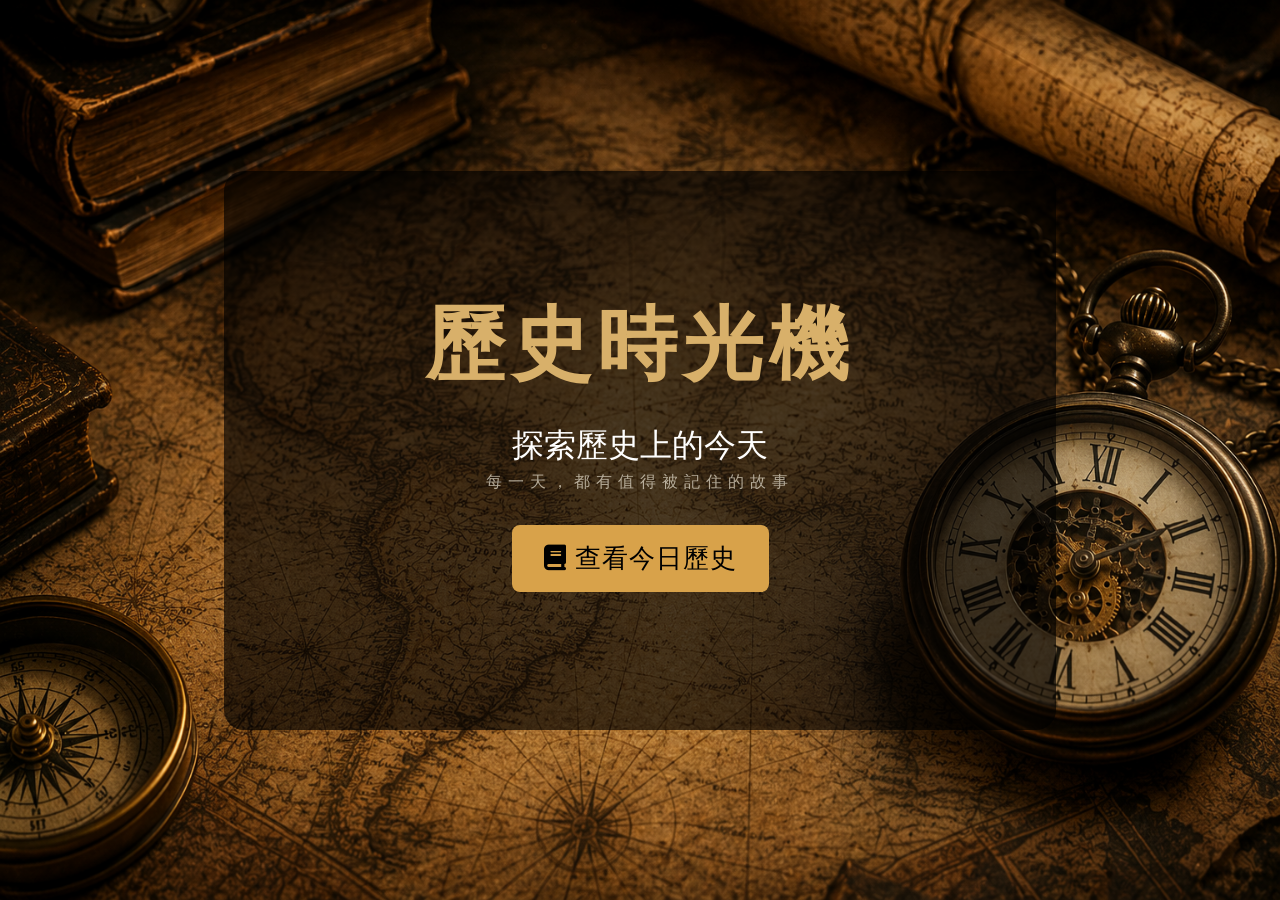
<file: index.html>
<!doctype html>
<html lang="zh-TW">
  <head>
    <meta charset="UTF-8" />
    <meta name="viewport" content="width=device-width, initial-scale=1.0" />
    <title>🕰️ 歷史時光機</title>
    <link
      rel="stylesheet"
      href="https://cdnjs.cloudflare.com/ajax/libs/font-awesome/6.5.0/css/all.min.css"
    />
    <link rel="stylesheet" href="style.css" />
    <!-- 引用外部檔案style.css,並套用樣式 -->
  </head>
  <body class="home">
    <div class="main-box">
      <h1 class="title">歷史時光機</h1>
      <p class="wordone">探索歷史上的今天</p>
      <p class="wordtwo">每一天，都有值得被記住的故事</p>
      <a class="btn" href="./history.html" id="btn">
        <i class="fa-solid fa-book"></i>查看今日歷史
      </a>
    </div>
    <script src="script.js"></script>
    <!-- 引用外部檔案script.js,並套用功能 -->
  </body>
</html>
</file>
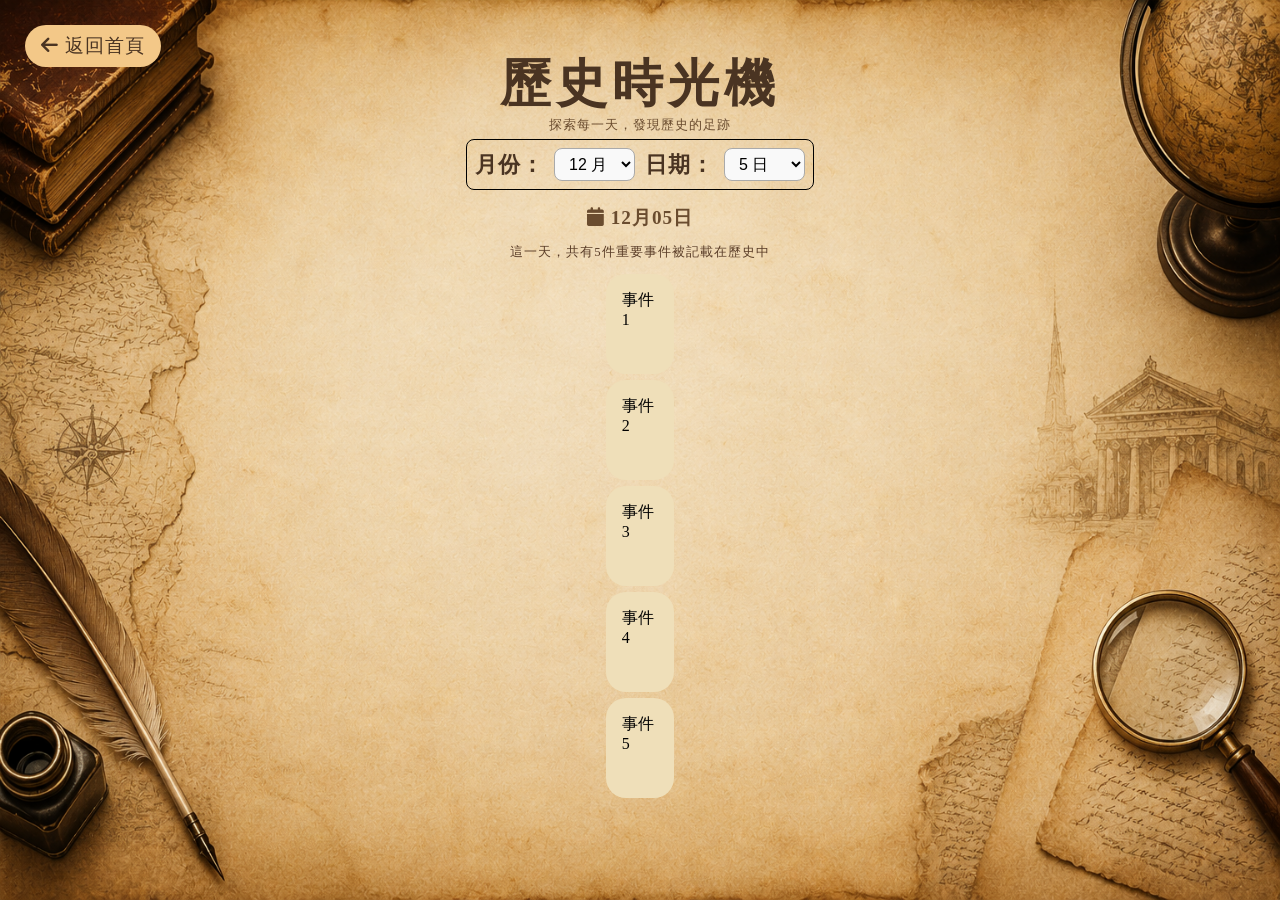
<file: history.html>
<!doctype html>
<html lang="zh-TW">
  <head>
    <meta charset="UTF-8" />
    <meta name="viewport" content="width=device-width, initial-scale=1.0" />
    <title>🕰️ 歷史時光機</title>
    <link
      rel="stylesheet"
      href="https://cdnjs.cloudflare.com/ajax/libs/font-awesome/6.5.0/css/all.min.css"
    />
    <link rel="stylesheet" href="style.css" />
    <!-- 引用外部檔案style.css,並套用樣式 -->
  </head>
  <body class="history">
    <a class="btn" href="./index.html" id="btn">
      <i class="fa-solid fa-arrow-left"></i> 返回首頁
    </a>
    <div class="second-box">
      <h1 class="title">歷史時光機</h1>
      <p class="wordone">探索每一天，發現歷史的足跡</p>
      <div id="today-date">
        <label for="monthSelect">月份：</label>
        <select id="monthSelect"></select>
        <label for="daySelect">日期：</label>
        <select id="daySelect"></select>
      </div>
      <div id="selected-date"></div>
      <p class="wordtwo">這一天，共有5件重要事件被記載在歷史中</p>
    </div>
    <div id="history-events">
      <div class="event-card">事件 1</div>
      <div class="event-card">事件 2</div>
      <div class="event-card">事件 3</div>
      <div class="event-card">事件 4</div>
      <div class="event-card">事件 5</div>
    </div>
    <script src="script.js"></script>
    <!-- 引用外部檔案script.js,並套用功能 -->
  </body>
</html>
</file>
<file: style.css>
html,
body {
  height: 100%; /* 讓頁面高度佔滿整個視窗 */
  margin: 0; /* 移除頁面預設邊距 */
}

body.home {
  background: url("images/history.png") no-repeat center center fixed;
  /* 指定背景圖片路徑,避免圖片重複平鋪,圖片置中顯示,背景固定不隨捲動移動 */
  background-size: 100%100%; /* 寬度和高度都跟著視窗大小改變 */
  display: flex; /* 彈性排版 */
  justify-content: center; /* 水平置中 */
  align-items: center; /* 垂直置中 */
}

body.history {
  background: url("images/history2.png") no-repeat center center fixed;
  /* 指定背景圖片路徑,避免圖片重複平鋪,圖片置中顯示,背景固定不隨捲動移動 */
  background-size: 100%100%; /* 寬度和高度都跟著視窗大小改變 */
  display: flex; /* 彈性排版 */
  justify-content: center; /* 水平置中 */
  align-items: center; /* 垂直置中 */
}

.main-box {
  background: rgba(0, 0, 0, 0.65); /* 紅,綠,藍,透明度 */
  border-radius: 20px; /* 邊角圓弧化 */
  text-align: center; /* 文字置中 */
  width: 60vw; /* 寬度為視窗寬度的60% */
  min-height: 55vh; /* 最小高度為視窗高度的55% */
  padding: 2rem; /* 內距,增加內容與邊框的距離 */
  transform-origin: center; /* 以黑框中心為縮放基準 */
  display: flex; /* 啟用彈性排版 */
  flex-direction: column; /* 垂直排列內容 */
  justify-content: center; /* 垂直置中 */
  align-items: center; /* 水平置中 */
}

.main-box .title {
  font-size: clamp(4rem, 7vw, 5rem); /* 字體大小隨視窗大小變化*/
  letter-spacing: 6px; /* 字距 */
  color: #d8b06a; /* 字體顏色 */
  position: relative; /* 相對定位 */
  margin-top: 0; /* 與框頂端距離 */
  margin-bottom: 1rem; /* 與下一段文字距離 */
}

.main-box .wordone {
  color: white; /* 字體顏色 */
  font-size: clamp(2rem, 3vw, 2rem); /* 字體大小隨視窗大小變化*/
  letter-spacing: 0; /* 字距 */
  position: relative; /* 相對定位 */
  margin-top: 0.5rem; /* 與標題距離 */
  margin-bottom: 0.3rem; /* 與下一段文字距離 */
}

.main-box .wordtwo {
  color: #e8e1d0b5; /* 字體顏色 */
  font-size: clamp(0.5rem, 2vw, 1rem); /* 字體大小隨視窗大小變化*/
  letter-spacing: 6px; /* 字距 */
  position: relative; /* 相對定位 */
  margin-top: 0; /* 緊貼上一段 */
  margin-bottom: 1rem; /* 與按鈕距離 */
}

.main-box .btn {
  background-color: #d8a24a; /* 按鈕背景顏色 */
  color: black; /* 按鈕文字顏色 */
  border: none; /* 移除按鈕邊框 */
  letter-spacing: 1px; /* 字距 */
  border-radius: 8px; /* 按鈕邊角圓弧化 */
  padding: 1rem 2rem; /* 按鈕內距 */
  font-size: clamp(1rem, 2vw, 2rem); /* 按鈕文字大小隨視窗大小變化*/
  cursor: pointer; /* 滑鼠移到按鈕上時變成手指圖示 */
  position: relative; /* 相對定位 */
  margin-top: 1rem; /* 與文字距離 */
  margin-bottom: 1rem; /* 與框底保持空間 */
  text-decoration: none; /* 移除超連結底線 */
}

.main-box .btn i {
  margin-right: 0.5rem; /* 圖標與文字間距 */
}

body.history .btn {
  background-color: #f3c888; /* 按鈕背景顏色 */
  color: #4a3422; /* 按鈕文字顏色 */
  border: none; /* 移除按鈕邊框 */
  letter-spacing: 1px; /* 字距 */
  border-radius: 999px; /* 按鈕邊角圓弧化 */
  padding: 0.5rem 1rem; /* 按鈕內距 */
  font-size: clamp(0.8rem, 1.5vw, 1.2rem); /* 按鈕文字大小隨視窗大小變化*/
  cursor: pointer; /* 滑鼠移到按鈕上時變成手指圖示 */
  position: absolute; /* 絕對定位 */
  top: 25px; /* 距離上方 */
  left: 25px; /* 距離左方 */
  text-decoration: none; /* 移除超連結底線 */
}

body.history {
  display: flex; /* 啟用彈性排版 */
  flex-direction: column; /* 垂直排列內容 */
  align-items: center; /* 水平置中 */
  justify-content: flex-start; /* 垂直置頂 */
  min-height: 100vh; /* 最小高度為視窗高度 */
}

.second-box {
  text-align: center; /* 文字置中 */
  margin-top: 1rem; /* 與上方按鈕距離 */
  margin-bottom: 2rem; /* 與下方內容距離 */
  color: #4a3422; /* 文字顏色 */
  max-width: 600px; /* 最大寬度限制，避免文字過長 */
  letter-spacing: 1px; /* 字距 */
}

.second-box .title {
  font-size: clamp(3rem, 4vw, 3.5rem); /* 字體大小隨視窗大小變化*/
  margin-bottom: -15px; /* 與下一段文字距離 */
  letter-spacing: 5px; /* 字距 */
}

.second-box .wordone {
  font-size: clamp(0.8rem, 1vw, 1rem); /* 字體大小隨視窗大小變化*/
  color: #6a4c2f; /* 文字顏色 */
  letter-spacing: 1px; /* 字距 */
  margin-bottom: 5px; /* 與下一段文字距離 */
}

.second-box #today-date {
  font-size: clamp(1.2rem, 2vw, 1.4rem); /* 字體大小隨視窗大小變化*/
  color: #4a3422; /* 文字顏色 */
  margin-bottom: 15px; /* 與下一段文字距離 */
  padding: 0.5rem 0.5rem; /* 內距 */
  border: 0.5px solid black; /* 框線 */
  border-radius: 8px; /* 框線圓角化 */
  letter-spacing: 1px; /* 字距 */
}

#today-date {
  display: flex; /* 啟用彈性排版 */
  align-items: center; /* 垂直置中 */
  gap: 10px; /* 選單與標籤之間的間距 */
}

#today-date label {
  font-weight: bold; /* 標籤文字加粗 */
  color: #4a3422; /* 標籤文字顏色 */
}

#today-date select {
  padding: 6px 10px; /* 選單內距 */
  border-radius: 8px; /* 選單邊角圓弧化 */
  border: 1px solid #aaa; /* 選單邊框顏色 */
  background-color: #f9f9f9; /* 選單背景顏色 */
  font-size: 1rem; /* 選單文字大小 */
  cursor: pointer; /* 滑鼠移到選單上時變成手指圖示 */
}

#today-date select:hover {
  border-color: #333; /* 滑鼠懸停時改變邊框顏色 */
}

#selected-date {
  font-size: clamp(1rem, 1.8vw, 1.2rem); /* 字體大小隨視窗大小變化 */
  color: #6a4c2f; /* 顏色與整體風格一致 */
  margin: 0.5rem 0; /* 與上下元素保持距離 */
  text-align: center; /* 置中顯示 */
  font-weight: bold; /* 加粗讓日期更明顯 */
}

.second-box .wordtwo {
  font-size: clamp(0.8rem, 1vw, 1rem); /* 字體大小隨視窗大小變化*/
  color: #5a3d28; /* 文字顏色 */
  letter-spacing: 1px; /* 字距 */
  margin-bottom: -25px; /* 與下一段文字距離 */
}

#events-container {
  display: flex; /* 啟用彈性排版 */
  flex-direction: column; /* 垂直排列內容 */
  gap: -20rem; /* 框之間的間距 */
  width: 100%; /* 佔滿父容器的寬度 */
}

.event-card {
  width: 90%; /* 框的寬度為父容器的90% */
  max-width: 820px; /* 框的最大寬度限制 */
  box-sizing: border-box; /* 包含內距和邊框在內的總寬度 */
  height: 100px; /* 框的高度 */
  background: #efdfb9; /* 框的背景顏色 */
  border-radius: 20px; /* 框的邊角圓弧化 */
  margin: 6px auto; /* 框的上下間距為6px，並水平置中 */
  padding: 1rem; /* 框的內距 */
}
</file>
